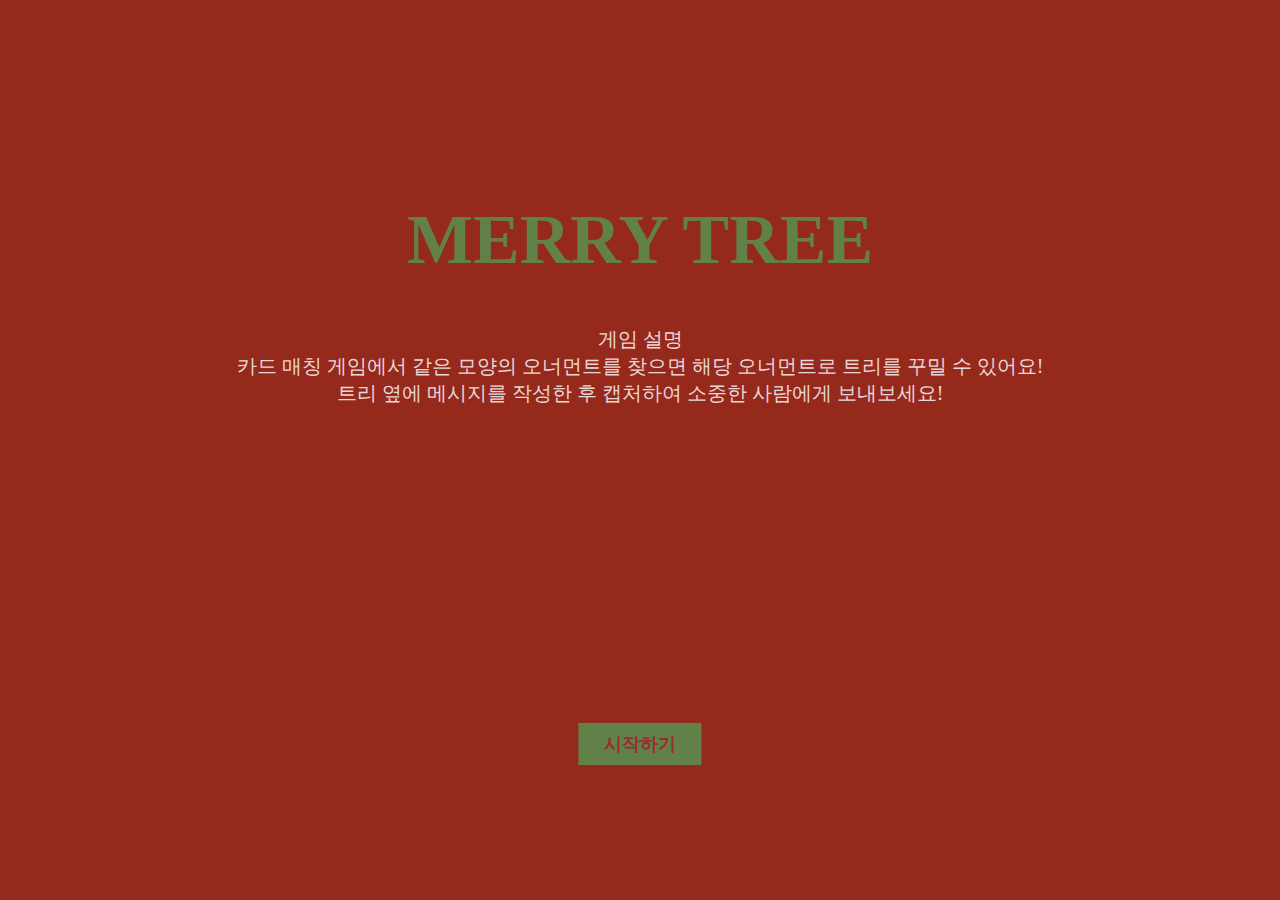
<file: index.html>
<!DOCTYPE html>
<html lang="ko">
  <head>
    <meta charset="UTF-8" />
    <meta name="viewport" content="width=device-width, initial-scale=1.0" />
    <title>MERRY TREE</title>
    <link rel="stylesheet" href="./index.css" />
    <link rel="icon" href="img/ball.png" type="image/png" />
  </head>
  <body style="background-color: #952a1c">
    <div class="container">
      <div class="title">MERRY TREE</div>
      <div class="explain">
        <br /><br />
        게임 설명<br />
        카드 매칭 게임에서 같은 모양의 오너먼트를 찾으면 해당 오너먼트로 트리를
        꾸밀 수 있어요!<br />
        트리 옆에 메시지를 작성한 후 캡처하여 소중한 사람에게 보내보세요!
        <br /><br /><br /><br /><br /><br />
      </div>
      <div class="buttonCenter">
        <a href="game.html">
          <button class="startButton">시작하기</button>
        </a>
      </div>
    </div>
  </body>
</html>
</file>
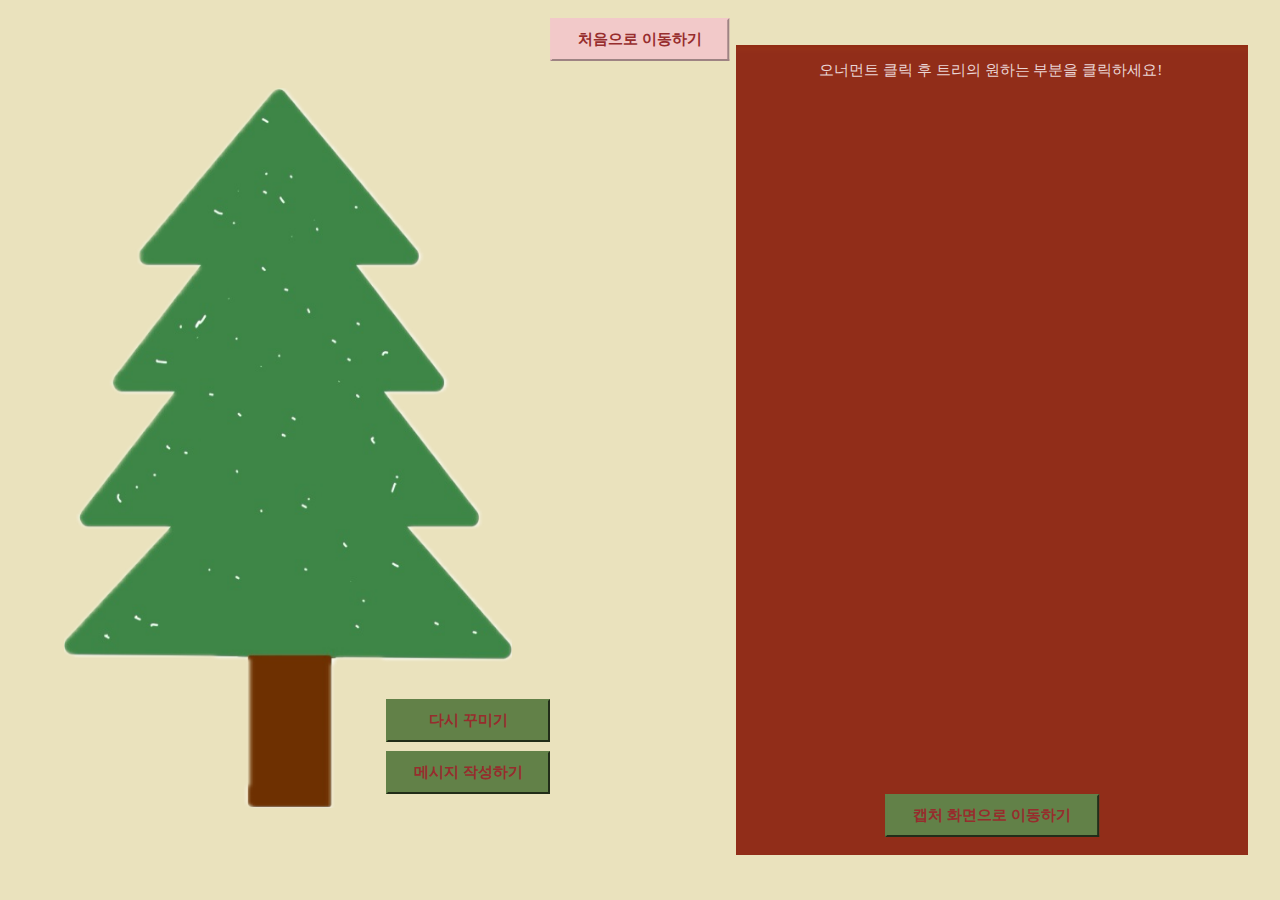
<file: design.html>
<!DOCTYPE html>
<html lang="ko">
  <head>
    <meta charset="UTF-8" />
    <meta name="viewport" content="width=device-width, initial-scale=1.0" />
    <link rel="stylesheet" href="./design.css" />
    <title>MERRY TREE</title>
    <link rel="icon" href="img/ball.png" type="image/png" />
  </head>
  <body style="background-color: #eae2bd">
    <a href="index.html">
      <button class="homeButton">처음으로 이동하기</button>
    </a>
    <div class="container">
      <div class="tree">
        <div class="image">
          <img src="img/tree.png" alt="tree" />
        </div>
        <div class="buttons">
          <button id="againButton">다시 꾸미기</button>
          <button id="messageButton">메시지 작성하기</button>
        </div>
      </div>
      <div class="depository">
        <div class="image">
          <img src="img/cardFront.png" alt="depository" />
          <div class="explain">
            <p>오너먼트 클릭 후 트리의 원하는 부분을 클릭하세요!</p>
          </div>
        </div>
        <div class="ornaments"></div>
        <div class="captureButtonContainer">
          <button class="captureButton">캡처 화면으로 이동하기</button>
        </div>
      </div>
    </div>
    <script src="./design.js"></script>
  </body>
</html>
</file>
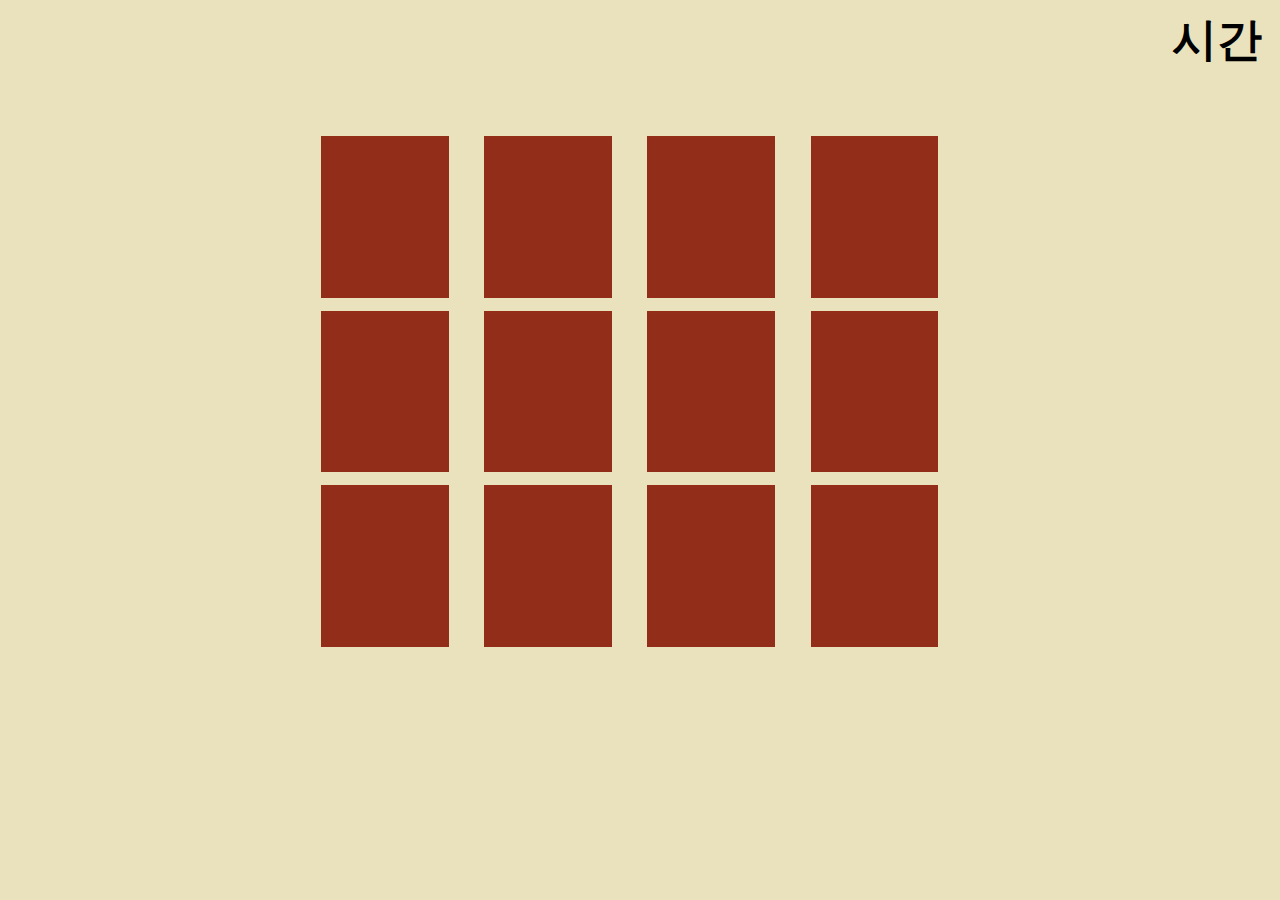
<file: game.html>
<!DOCTYPE html>
<html lang="ko">
  <head>
    <meta charset="UTF-8" />
    <meta name="viewport" content="width=device-width, initial-scale=1.0" />
    <link rel="stylesheet" href="./game.css" />
    <title>MERRY TREE</title>
    <link rel="icon" href="img/ball.png" type="image/png" />
  </head>
  <body style="background-color: #eae2bd">
    <div class="time">시간</div>
    <div class="container">
      <div class="row">
        <div class="col" onclick="cardClick(0)">
          <div class="cardFront">
            <img src="img/cardFront.png" alt="cardFront" />
          </div>
          <div class="cardBack"></div>
        </div>
        <div class="col" onclick="cardClick(1)">
          <div class="cardFront">
            <img src="img/cardFront.png" alt="cardFront" />
          </div>
          <div class="cardBack"></div>
        </div>
        <div class="col" onclick="cardClick(2)">
          <div class="cardFront">
            <img src="img/cardFront.png" alt="cardFront" />
          </div>
          <div class="cardBack"></div>
        </div>
        <div class="col" onclick="cardClick(3)">
          <div class="cardFront">
            <img src="img/cardFront.png" alt="cardFront" />
          </div>
          <div class="cardBack"></div>
        </div>
      </div>
      <div class="row">
        <div class="col" onclick="cardClick(4)">
          <div class="cardFront">
            <img src="img/cardFront.png" alt="cardFront" />
          </div>
          <div class="cardBack"></div>
        </div>
        <div class="col" onclick="cardClick(5)">
          <div class="cardFront">
            <img src="img/cardFront.png" alt="cardFront" />
          </div>
          <div class="cardBack"></div>
        </div>
        <div class="col" onclick="cardClick(6)">
          <div class="cardFront">
            <img src="img/cardFront.png" alt="cardFront" />
          </div>
          <div class="cardBack"></div>
        </div>
        <div class="col" onclick="cardClick(7)">
          <div class="cardFront">
            <img src="img/cardFront.png" alt="cardFront" />
          </div>
          <div class="cardBack"></div>
        </div>
      </div>
      <div class="row">
        <div class="col" onclick="cardClick(8)">
          <div class="cardFront">
            <img src="img/cardFront.png" alt="cardFront" />
          </div>
          <div class="cardBack"></div>
        </div>
        <div class="col" onclick="cardClick(9)">
          <div class="cardFront">
            <img src="img/cardFront.png" alt="cardFront" />
          </div>
          <div class="cardBack"></div>
        </div>
        <div class="col" onclick="cardClick(10)">
          <div class="cardFront">
            <img src="img/cardFront.png" alt="cardFront" />
          </div>
          <div class="cardBack"></div>
        </div>
        <div class="col" onclick="cardClick(11)">
          <div class="cardFront">
            <img src="img/cardFront.png" alt="cardFront" />
          </div>
          <div class="cardBack"></div>
        </div>
      </div>
    </div>
    <script src="./game.js"></script>
  </body>
</html>
</file>
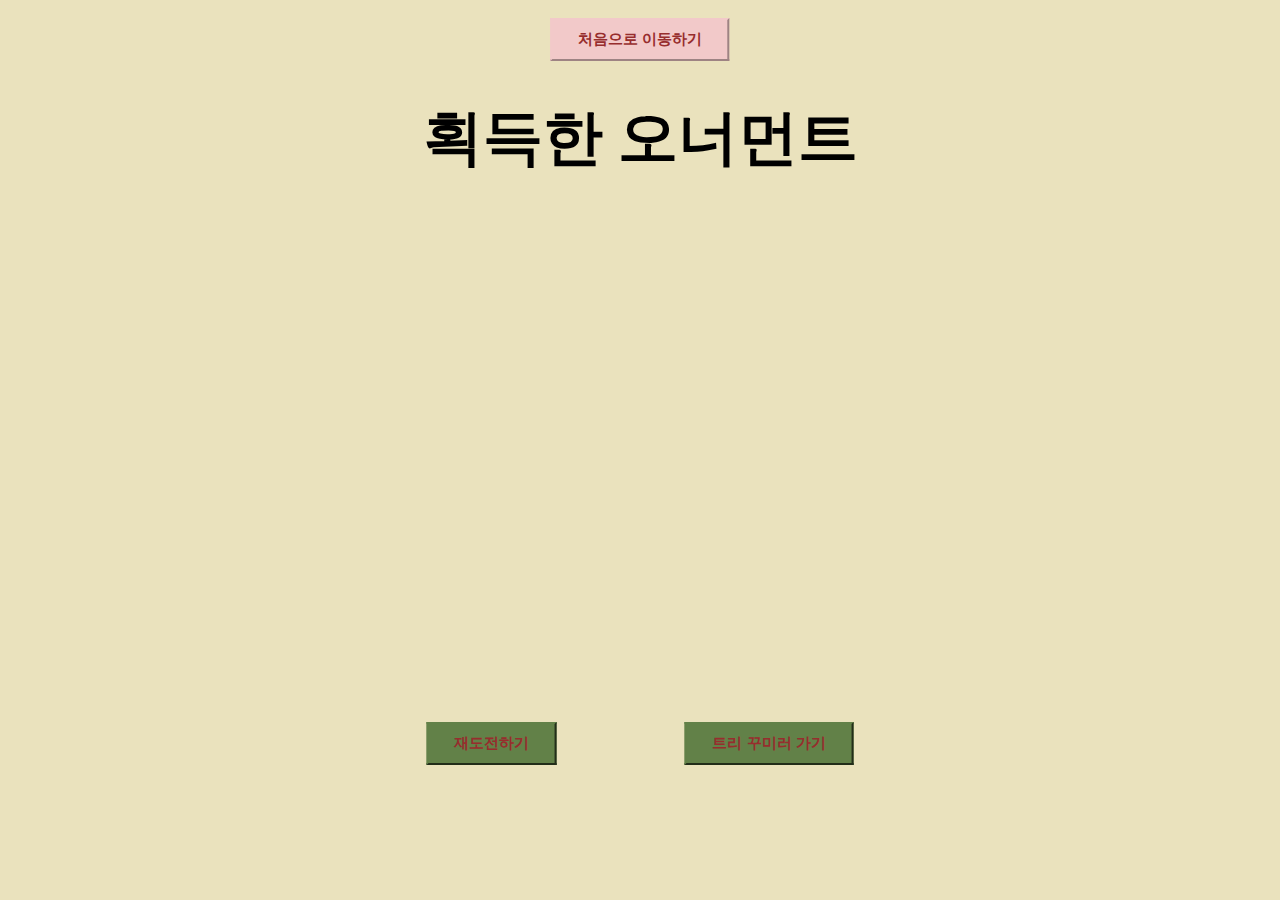
<file: ornament.html>
<!DOCTYPE html>
<html lang="ko">
  <head>
    <meta charset="UTF-8" />
    <meta name="viewport" content="width=device-width, initial-scale=1.0" />
    <link rel="stylesheet" href="./ornament.css" />
    <title>MERRY TREE</title>
    <link rel="icon" href="img/ball.png" type="image/png" />
  </head>
  <body style="background-color: #eae2bd">
    <a href="index.html">
      <button class="homeButton">처음으로 이동하기</button>
    </a>
    <div class="letter">획득한 오너먼트</div>
    <div class="ornaments"></div>
    <script src="./ornament.js"></script>
    <div class="button">
      <a href="game.html">
        <button class="retryButton">재도전하기</button>
      </a>
      <a href="design.html">
        <button class="treeDesignButton">트리 꾸미러 가기</button>
      </a>
    </div>
  </body>
</html>
</file>
<file: index.css>
.container {
  text-align: center;
  padding: clamp(0px, 15vw, 300px);
}

.explain {
  color: rgb(234, 214, 214);
  font-size: clamp(0px, 4vh, 20px);
}

.title {
  color: #628148;
  font-size: clamp(0px, 8vw, 70px);
  font-weight: bold;
}

.buttonCenter {
  position: absolute;
  bottom: 15vh;
  left: 50%;
  transform: translate(-50%);
  text-align: center;
}

.buttonCenter .startButton {
  color: #972d2d;
  background-color: #628148;
  padding: 1vh 2vw;
  font-size: 2vh;
  font-weight: bold;
  cursor: pointer;
  border: none;
}

@media screen and (max-width: 768px) {
  .buttonCenter .startButton {
    font-size: 2.5vh;
  }

  .explain {
    color: rgb(234, 214, 214);
    font-size: 2.5vh;
  }
}
</file>
<file: design.css>
body {
  display: flex;
  justify-content: center;
  align-items: center;
  height: 100vh;
  margin: 0;
  flex-wrap: wrap;
}

.homeButton {
  background-color: rgb(242, 201, 201);
  color: #972d2d;
  padding: 1vh 2vw;
  font-size: 1.7vh;
  font-weight: bold;
  cursor: pointer;
  display: flex;
  position: absolute;
  top: 2vh;
  left: 50%;
  transform: translate(-50%);
  flex-direction: row;
  text-align: center;
  gap: 10vw;
  border-color: rgb(242, 201, 201);
}

.container {
  display: flex;
  justify-content: space-between;
  width: 100%;
  height: auto;
  align-items: center;
  gap: 2vh;
  flex-direction: row;
  flex-wrap: wrap;
}

.tree {
  display: flex;
  justify-content: center;
  align-items: center;
  position: relative;
  width: 45%;
}

.depository {
  display: flex;
  justify-content: center;
  align-items: center;
  position: relative;
  width: 45%;
}

.tree .image img {
  height: 80vh;
  width: 35vw;
}

.tree img {
  height: 17vh;
  width: 8vw;
}

.depository img {
  width: 40vw;
  height: 90vh;
  top: 2vh;
  right: 2vw;
  display: block;
}

.explain {
  display: flex;
  position: absolute;
  top: 0;
  left: 20%;
  align-items: center;
  justify-content: center;
  font-size: 1.2vw;
  text-align: center;
  color: rgb(234, 214, 214);
}

.ornaments {
  position: absolute;
  top: 50%;
  left: 50%;
  transform: translate(-50%, -50%);
  display: grid;
  grid-template-columns: repeat(3, 1fr);
  gap: 1vw;
}

.ornaments img {
  height: 17vh;
  width: 8vw;
  cursor: grab;
  transition: transform 0.3s ease;
}

.buttons {
  position: absolute;
  bottom: 2vh;
  right: 2vw;
  display: flex;
  flex-direction: column;
  gap: 1vh;
}

.buttons button {
  color: #972d2d;
  background-color: #628148;
  padding: 1vh 2vw;
  font-size: 1.7vh;
  font-weight: bold;
  cursor: pointer;
  border-color: #628148;
}

.textarea-wrapper {
  position: absolute;
  top: 50%;
  left: 50%;
  transform: translate(-50%, -50%);
}

textarea {
  width: 35vw;
  height: 40vh;
  resize: none;
  background-color: transparent;
  color: rgb(234, 214, 214);
  font-size: 1.5rem;
}

.captureButtonContainer {
  position: absolute;
  bottom: 2vh;
  left: 50%;
  transform: translate(-50%);
  text-align: center;
}

.depository .captureButton {
  color: #972d2d;
  background-color: #628148;
  padding: 1vh 2vw;
  font-size: 1.7vh;
  font-weight: bold;
  cursor: pointer;
  border-color: #628148;
}

@media screen and (max-width: 768px) {
  .homeButton {
    display: none;
  }

  .container {
    flex-direction: column;
    gap: 5vh;
  }

  .tree .image img {
    height: 50vh;
    width: 45vw;
  }

  .depository .image img {
    height: 45vh;
    width: 60vw;
  }

  .tree img {
    height: 9vh;
    width: 11vw;
  }

  .ornaments img {
    height: 9vh;
    width: 11vw;
    cursor: grab;
    transition: transform 0.3s ease;
  }

  .tree,
  .depository {
    width: 90%;
    height: 95%;
  }

  textarea {
    height: 30vh;
    width: 30vw;
    font-size: 1rem;
  }

  .buttons button {
    font-size: 1.5vh;
  }

  .depository .captureButton {
    font-size: 1.5vh;
  }

  .explain {
    font-size: 1.5vh;
  }
}
</file>
<file: game.css>
.time {
  max-height: 40px;
  text-align: right;
  font-size: 3.5vw;
  font-weight: bold;
  margin: 10px;
}

.container {
  width: 50vw;
  height: 50vh;
  max-width: 800px;
  display: grid;
  grid-template-rows: repeat(3, 1fr);
  gap: 1vw;
  align-items: center;
  margin: auto;
  position: fixed;
  top: 40%;
  left: 50%;
  transform: translate(-50%, -50%);
  padding: 0 5vw;
}

.row {
  display: grid;
  grid-template-columns: repeat(4, 1fr);
  gap: 1vw;
}

.col {
  width: 85%;
  height: 100%;
  border: 1px solid #eae2bd;
  display: flex;
  align-items: center;
  justify-content: center;
  position: relative;
  aspect-ratio: 4 / 5;
}

.cardFront {
  position: absolute;
  top: 0;
  left: 0;
  width: 100%;
  height: 100%;
}

.cardBack {
  display: none;
  position: absolute;
  top: 0;
  left: 0;
  width: 100%;
  height: 100%;
}

img {
  height: 100%;
  width: 100%;
  background-color: #749a55;
  object-fit: fill;
}

@media screen and (max-width: 768px) {
  .container {
    width: 80%;
    top: 50%;
  }
}
</file>
<file: ornament.css>
img {
  height: 17vh;
  width: 8vw;
  max-width: 160px;
  max-height: 220px;
}

.letter {
  padding: 10vh 0 20vh;
  text-align: center;
  font-size: clamp(30px, 5vw, 60px);
  font-weight: bold;
}

.ornaments {
  display: flex;
  justify-content: center;
  gap: 3vw;
  flex-wrap: wrap;
}

.button {
  display: flex;
  position: absolute;
  bottom: 15vh;
  left: 50%;
  transform: translate(-50%);
  flex-direction: row;
  text-align: center;
  gap: 10vw;
}

.homeButton {
  background-color: rgb(242, 201, 201);
  color: #972d2d;
  padding: 1vh 2vw;
  font-size: 1.7vh;
  font-weight: bold;
  cursor: pointer;
  display: flex;
  position: absolute;
  top: 2vh;
  left: 50%;
  transform: translate(-50%);
  flex-direction: row;
  text-align: center;
  gap: 10vw;
  border-color: rgb(242, 201, 201);
}

.treeDesignButton,
.retryButton {
  background-color: #628148;
  color: #972d2d;
  padding: 1vh 2vw;
  font-size: 1.7vh;
  font-weight: bold;
  cursor: pointer;
  border-color: #628148;
}

@media screen and (max-width: 768px) {
  img {
    height: 9vh;
    width: 11vw;
  }

  .button {
    position: absolute;
    bottom: 15vh;
    left: 50%;
    transform: translate(-50%);
    text-align: center;
  }

  .treeDesignButton,
  .retryButton {
    background-color: #972d2d;
    color: #628148;
    padding: 1vh 2vw;
    font-size: 1.5vh;
    font-weight: bold;
  }
}
</file>
